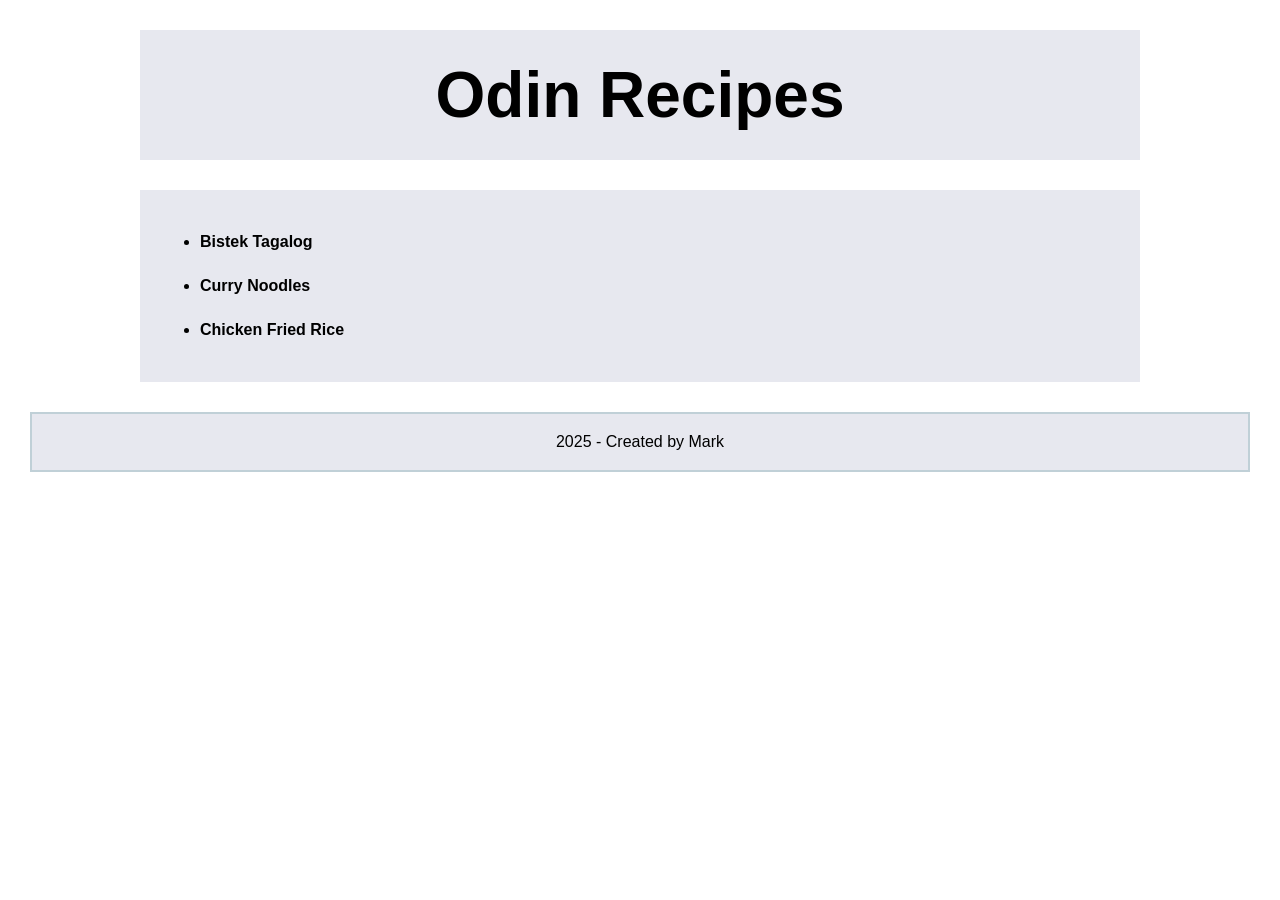
<file: index.html>
<!DOCTYPE html>
  <html lang="en">
    <head>
      <meta charset="UTF-8">
      <title>Odin Recipes</title>
      <link rel="stylesheet" href="./styles/main.css">
    </head>
    <body>
      <header>
        <div class="wrapper">
          <h1>Odin Recipes</h1>
        </div>
      </header>

      <main>
        <div class="wrapper">
          <section>
            <ul>
              <li><a href="./recipes/bistek-tagalog.html">Bistek Tagalog</a></li>
              <li><a href="./recipes/curry-noodles.html">Curry Noodles</a></li>
              <li><a href="./recipes/fried-rice.html">Chicken Fried Rice</a></li>
            </ul>
          </section>
        </div>
      </main>

      <footer>
        <p>2025 - Created by Mark</p>
      </footer>
    </body>
  </html>
</file>
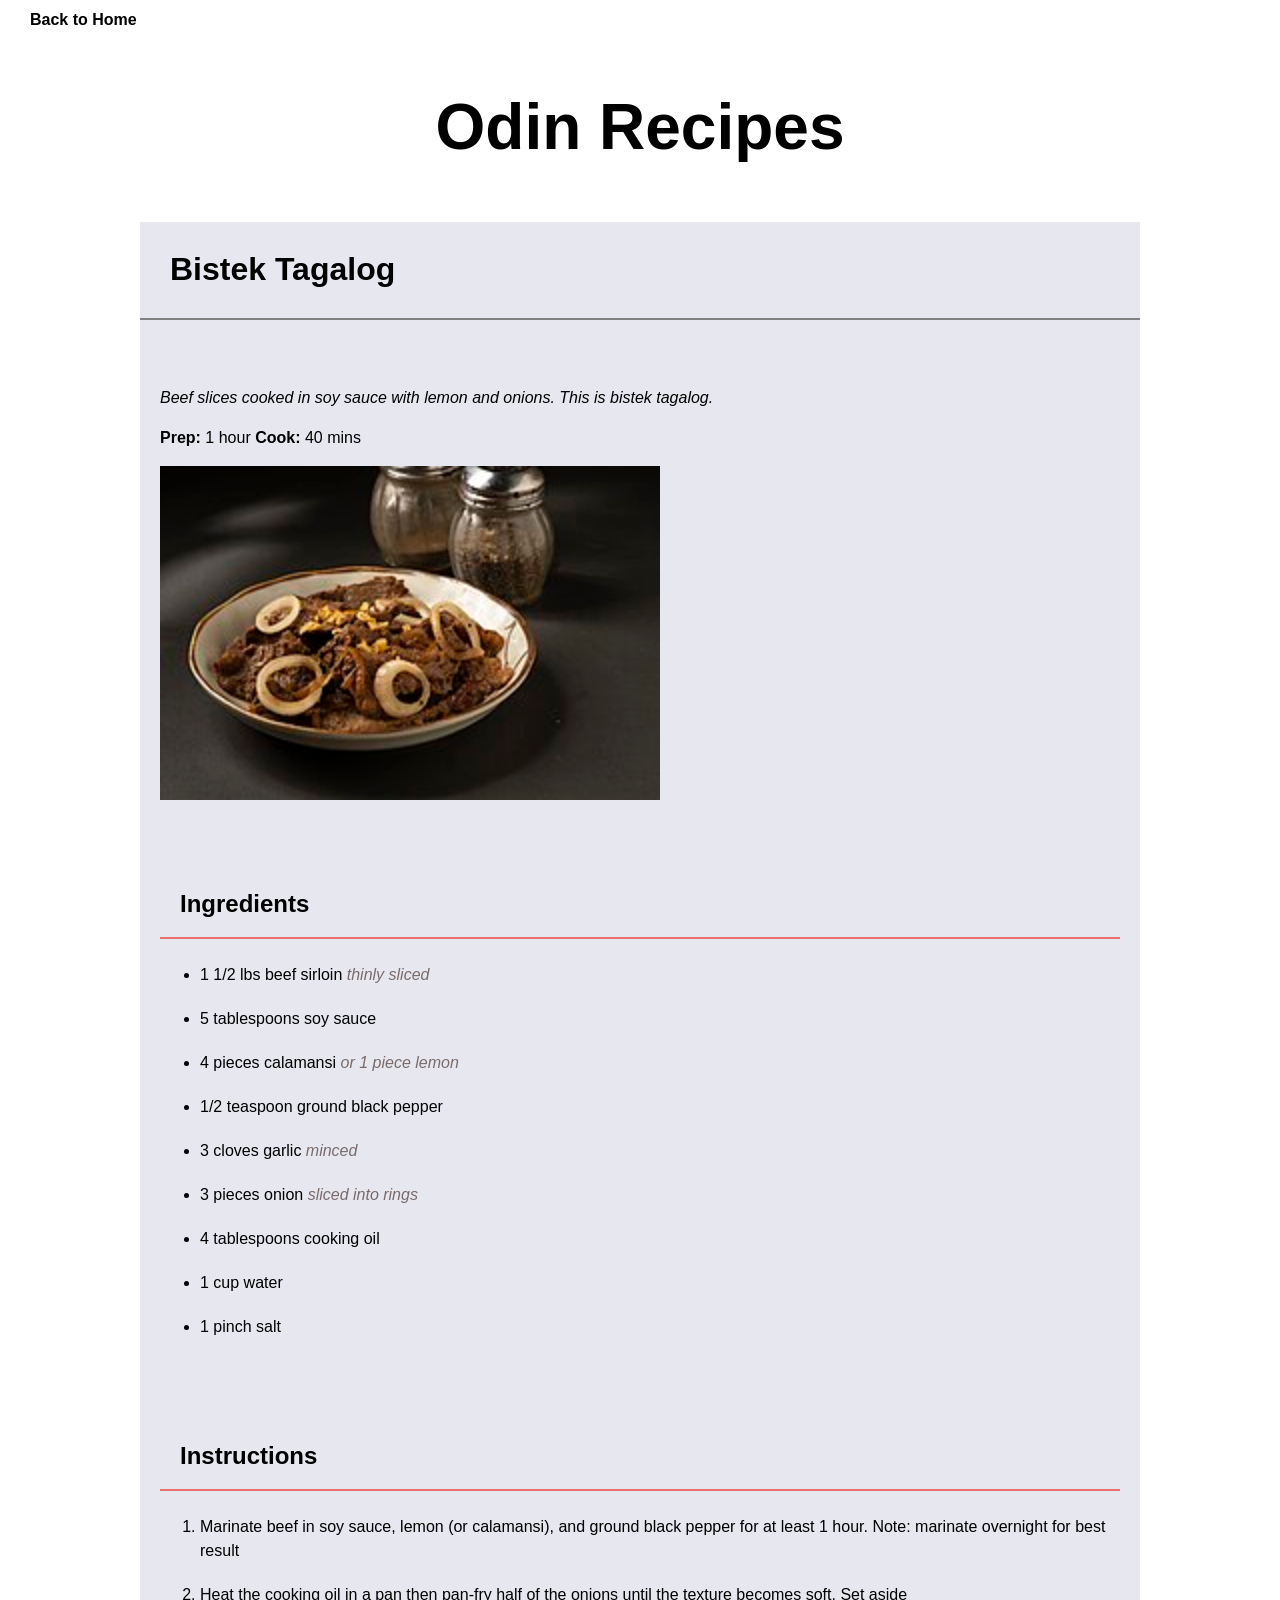
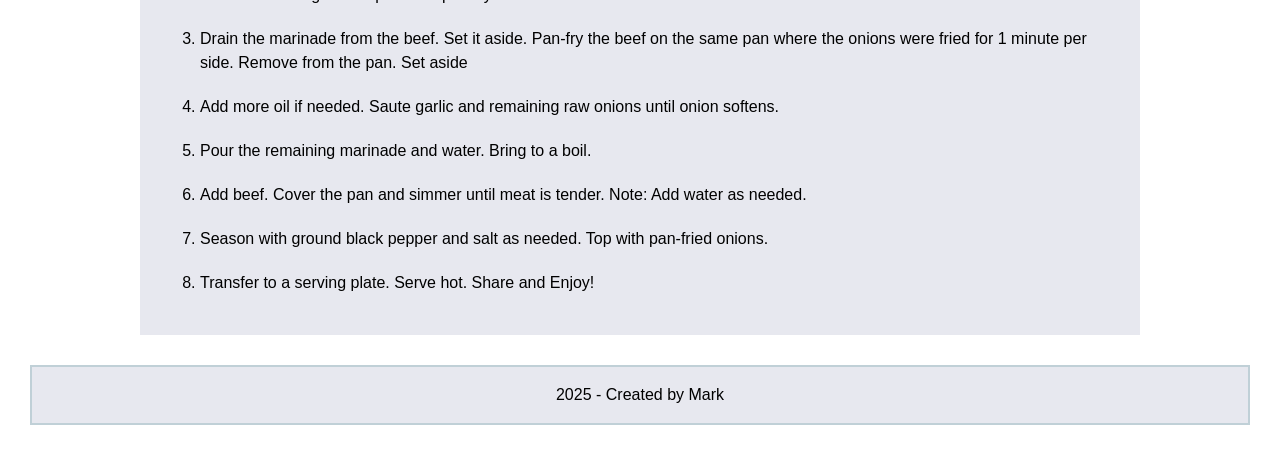
<file: recipes/bistek-tagalog.html>
<!DOCTYPE html>
  <html lang="en">
    <head>
      <meta charset="UTF-8">
      <title>Odin Recipes | Bistek Tagalog</title>
      <link rel="stylesheet" href="../styles/main.css">
    </head>
    <body>
      <header>
        <a href="../index.html">Back to Home</a>
        <h1>Odin Recipes</h1>
      </header>
      <main>
        <div class="wrapper">
          <h2>Bistek Tagalog</h2>
          <section>
            <p><i>Beef slices cooked in soy sauce with lemon and onions. This is bistek tagalog.</i></p>
            <p><b>Prep: </b>1 hour <b>Cook: </b>40 mins</p>
            <img src="../images/bistek.jpg" alt="bistek tagalog served in a bowl with a ground pepper cointainer at the back"
              width="500">
          </section>
          <section>
            <h3>Ingredients</h3>
            <ul>
              <li>1 1/2 lbs beef sirloin <em>thinly sliced</em></li>
              <li>5 tablespoons soy sauce</li>
              <li>4 pieces calamansi <em>or 1 piece lemon</em></li>
              <li>1/2 teaspoon ground black pepper</li>
              <li>3 cloves garlic <em>minced</em></li>
              <li>3 pieces onion <em>sliced into rings</em></li>
              <li>4 tablespoons cooking oil</li>
              <li>1 cup water</li>
              <li>1 pinch salt</li>
            </ul>
          </section>
          <section>
            <h3>Instructions</h3>
            <ol>
              <li>Marinate beef in soy sauce, lemon (or calamansi), and ground black pepper for at least 1 hour. Note:
                marinate overnight for best result</li>
              <li>Heat the cooking oil in a pan then pan-fry half of the onions until the texture becomes soft. Set aside</li>
              <li>Drain the marinade from the beef. Set it aside. Pan-fry the beef on the same pan where the onions were fried
                for 1 minute per side. Remove from the pan. Set aside</li>
              <li>Add more oil if needed. Saute garlic and remaining raw onions until onion softens.</li>
              <li>Pour the remaining marinade and water. Bring to a boil.</li>
              <li>Add beef. Cover the pan and simmer until meat is tender. Note: Add water as needed.</li>
              <li>Season with ground black pepper and salt as needed. Top with pan-fried onions.</li>
              <li>Transfer to a serving plate. Serve hot. Share and Enjoy!</li>
            </ol>
          </section>
        </div>
      </main>
      <footer>
        <p>2025 - Created by Mark</p>
      </footer>
    </body>
  </html>
</file>
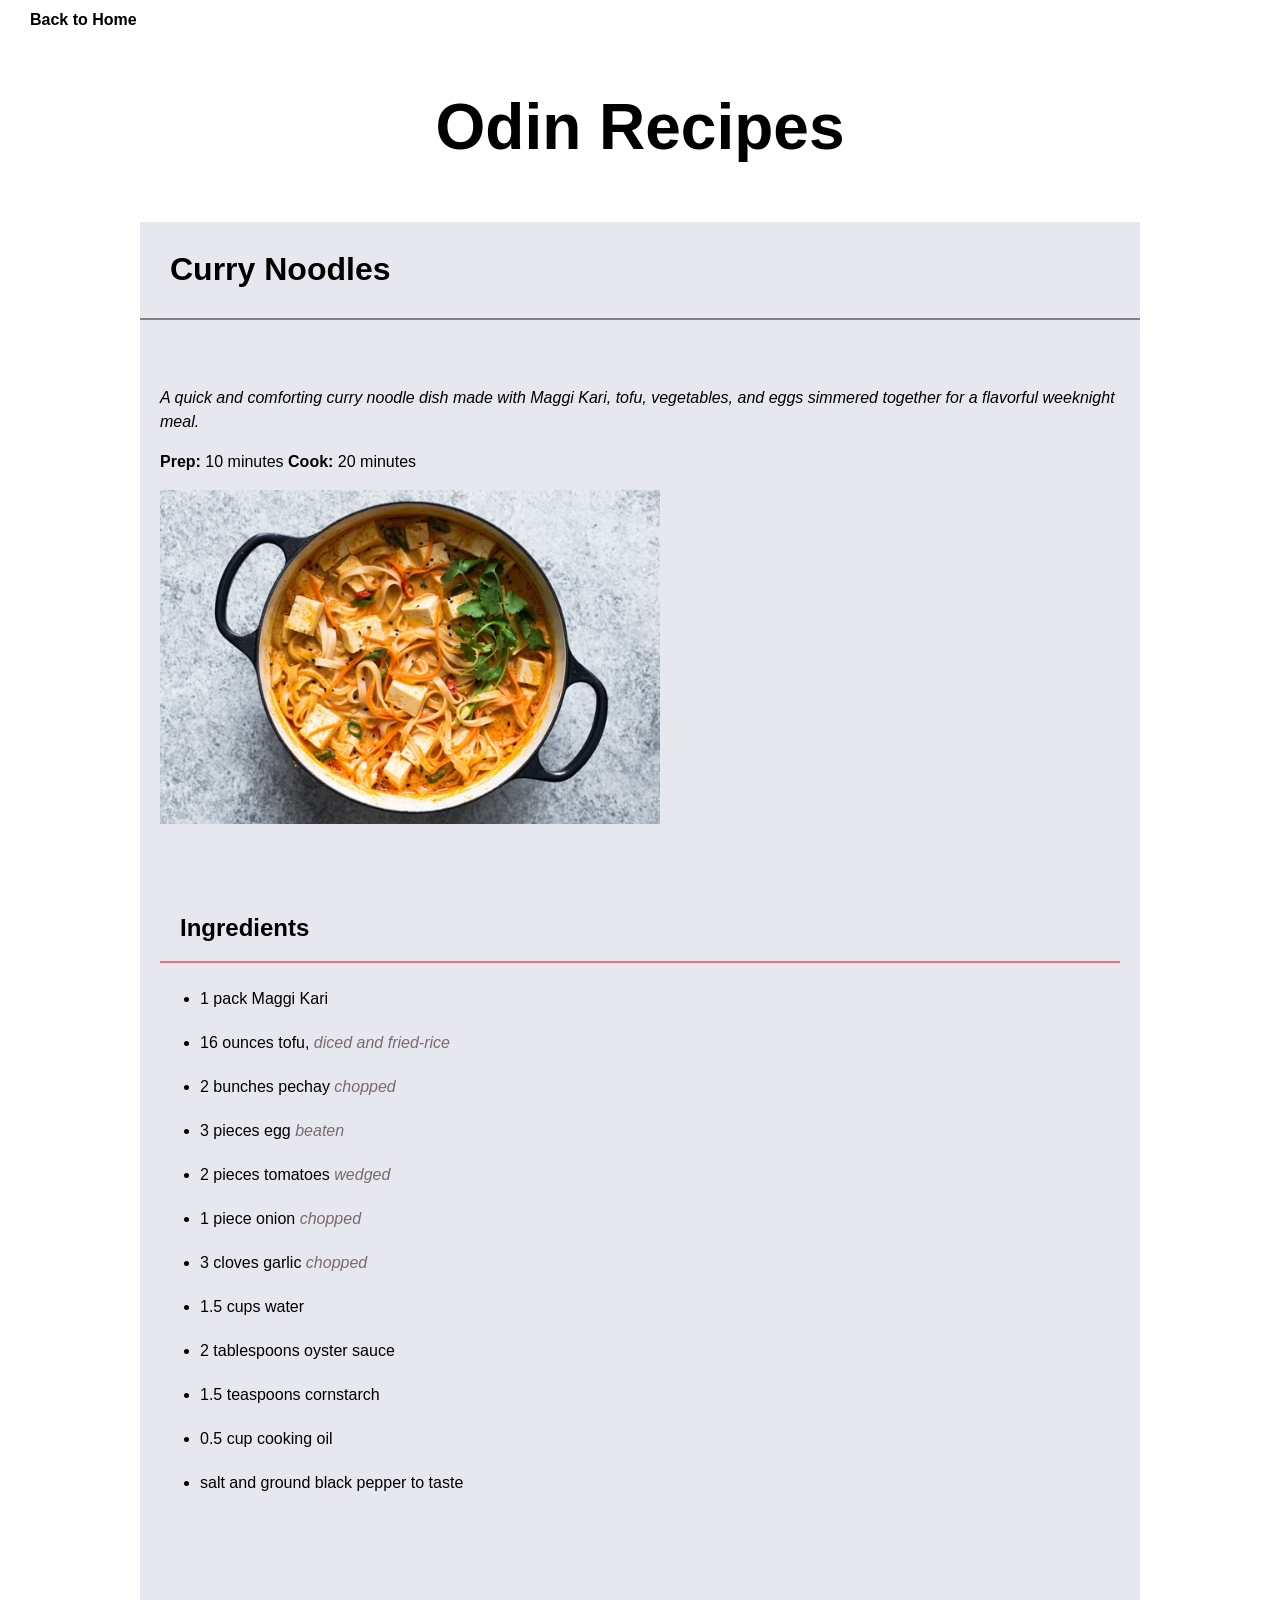
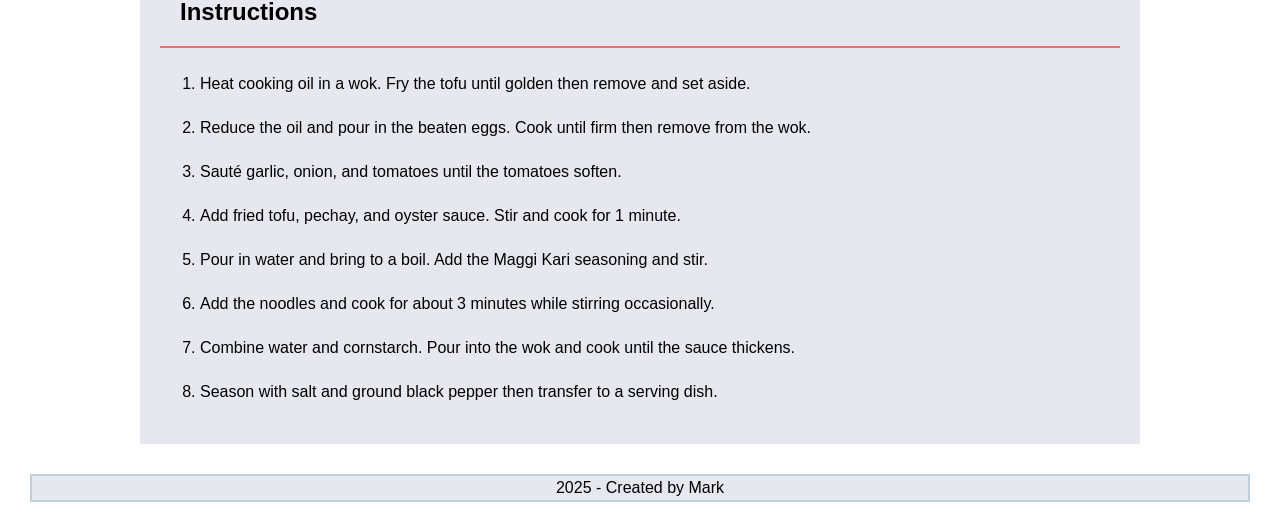
<file: recipes/curry-noodles.html>
<!DOCTYPE html>
  <html lang="en">
    <head>
      <meta charset="UTF-8">
      <title>Odin Recipes | Curry Noodles</title>
      <link rel="stylesheet" href="../styles/main.css">
    </head>
    <body>
      <header>
        <a href="../index.html">Back to Home</a>
        <h1>Odin Recipes</h1>
      </header>
      <main>
        <div class="wrapper">
          <h2>Curry Noodles</h2>
          <section>
            <p><i>A quick and comforting curry noodle dish made with Maggi Kari, tofu, vegetables, and eggs simmered together for a flavorful weeknight meal.</i></p>
            <p><b>Prep: </b> 10 minutes <b>Cook: </b> 20 minutes</p>
            <img src="../images/currynoodles.jpg" alt="overhead angle of curry noodles in a black casserole" width="500">
          </section>
          <section>
            <h3>Ingredients</h3>
            <ul>
              <li>1 pack Maggi Kari</li>
              <li>16 ounces tofu, <em>diced and fried-rice</em></li>
              <li>2 bunches pechay <em>chopped</em></li>
              <li>3 pieces egg <em>beaten</em></li>
              <li>2 pieces tomatoes <em>wedged</em></li>
              <li>1 piece onion <em>chopped</em></li>
              <li>3 cloves garlic <em>chopped</em></li>
              <li>1.5 cups water</li>
              <li>2 tablespoons oyster sauce</li>
              <li>1.5 teaspoons cornstarch</li>
              <li>0.5 cup cooking oil</li>
              <li>salt and ground black pepper to taste</li>
            </ul>
          </section>
          <section>
            <h3>Instructions</h3>
            <ol>
              <li>Heat cooking oil in a wok. Fry the tofu until golden then remove and set aside.</li>
              <li>Reduce the oil and pour in the beaten eggs. Cook until firm then remove from the wok.</li>
              <li>Sauté garlic, onion, and tomatoes until the tomatoes soften.</li>
              <li>Add fried tofu, pechay, and oyster sauce. Stir and cook for 1 minute.</li>
              <li>Pour in water and bring to a boil. Add the Maggi Kari seasoning and stir.</li>
              <li>Add the noodles and cook for about 3 minutes while stirring occasionally.</li>
              <li>Combine water and cornstarch. Pour into the wok and cook until the sauce thickens.</li>
              <li>Season with salt and ground black pepper then transfer to a serving dish.</li>
            </ol>
          </section>
        </div>
      </main>
      <footer>2025 - Created by Mark</footer>
    </body>
  </html>
</file>
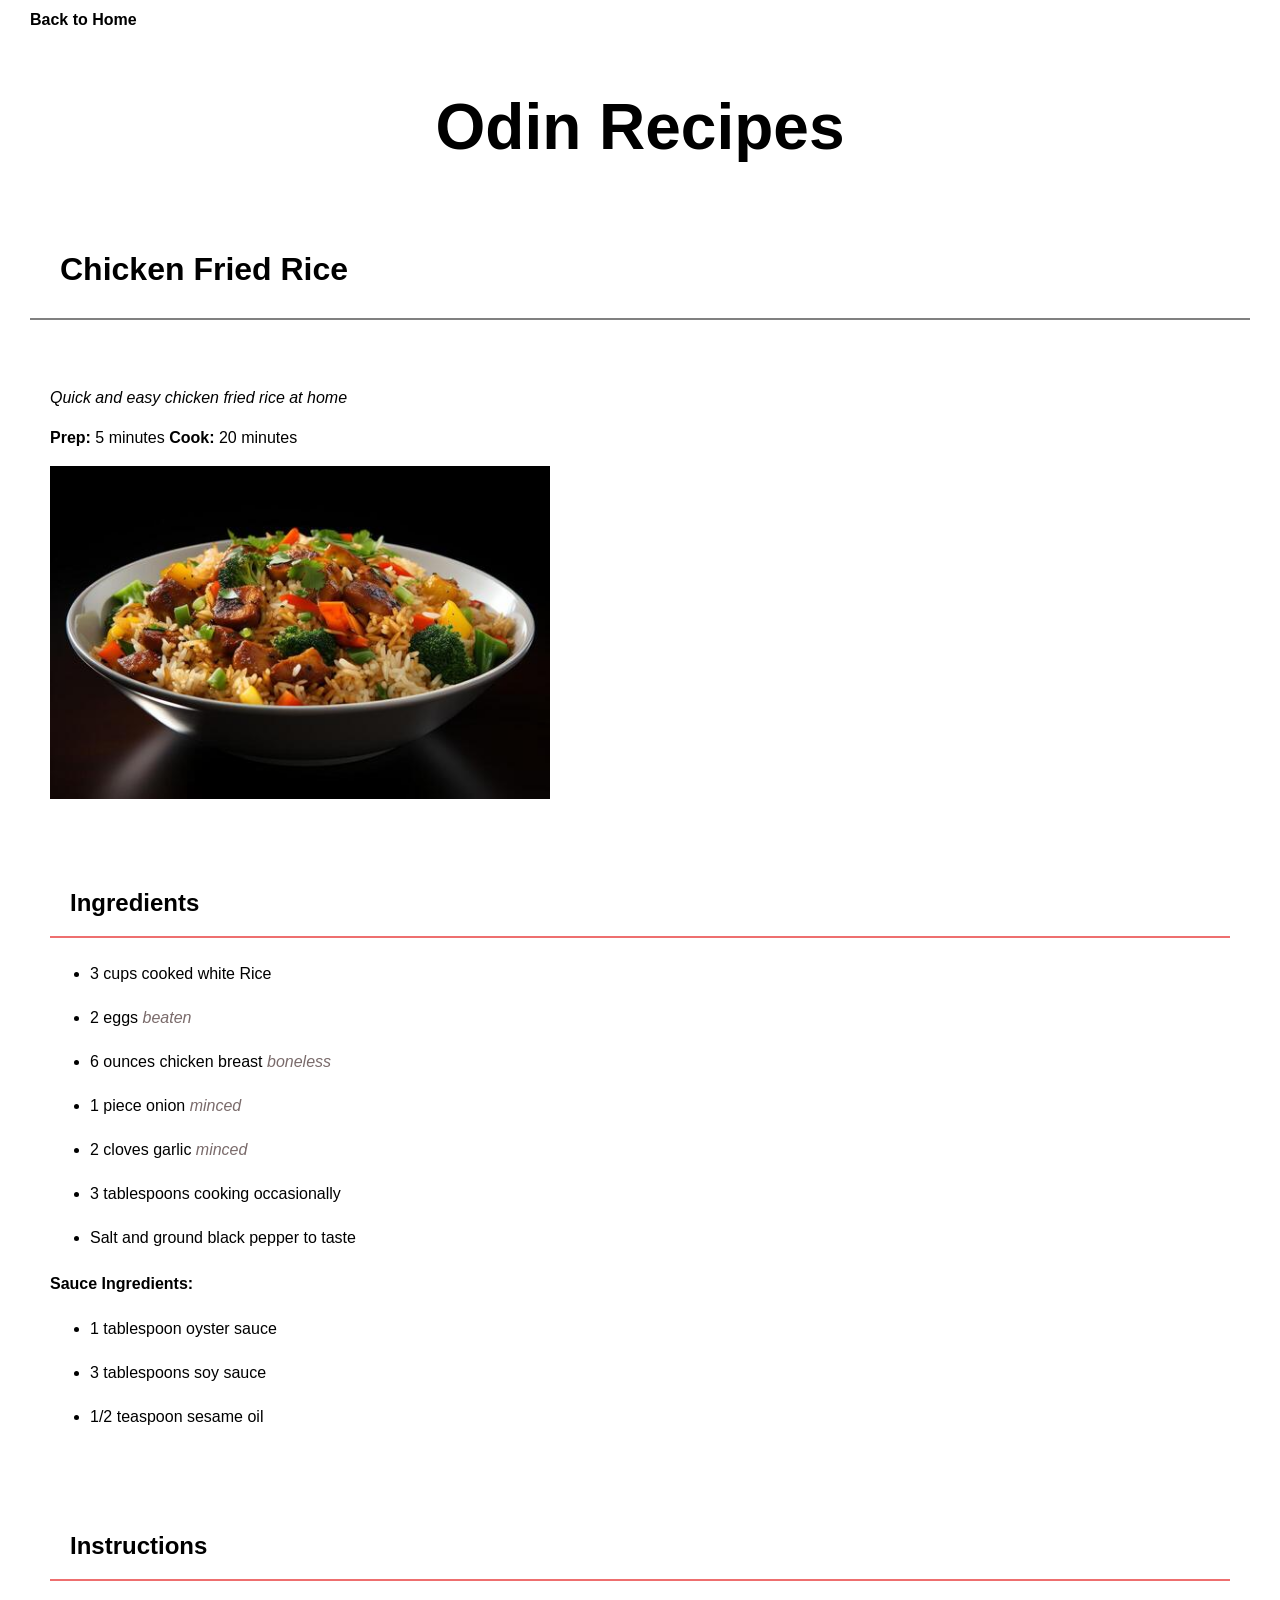
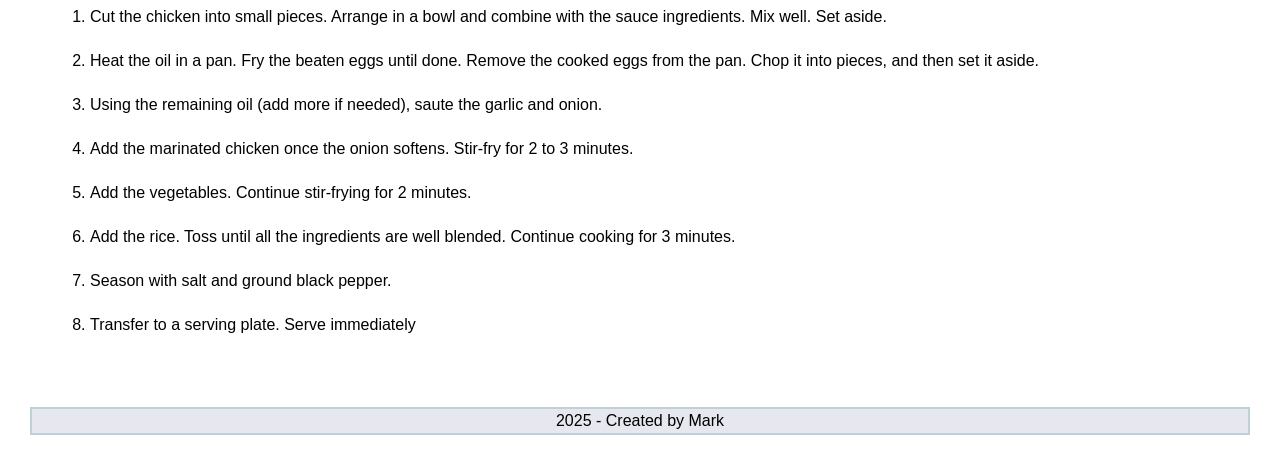
<file: recipes/fried-rice.html>
<!DOCTYPE html>
  <html lang="en">
    <head>
      <meta charset="UTF-8">
      <title>Odin Recipes | Chicken Fried Rice</title>
      <link rel="stylesheet" href="../styles/main.css">
    </head>
    <body>
      <header>
        <a href="../index.html">Back to Home</a>
        <h1>Odin Recipes</h1>
      </header>
      <main>
        <h2>Chicken Fried Rice</h2>
        <section>
          <p><i>Quick and easy chicken fried rice at home</i></p>
          <p><b>Prep: </b>5 minutes <b>Cook: </b>20 minutes</p>
          <img src="../images/friedrice.jpg" alt="chicken fried rice served in a bowl" width="500">
        </section>

        <section>
          <h3>Ingredients</h3>
          <ul>
            <li>3 cups cooked white Rice</li>
            <li>2 eggs <em>beaten</em></li>
            <li>6 ounces chicken breast <em>boneless</em></li>
            <li>1 piece onion <em>minced</em></li>
            <li>2 cloves garlic <em>minced</em></li>
            <li>3 tablespoons cooking occasionally</li>
            <li>Salt and ground black pepper to taste</li>
          </ul>

          <h4>Sauce Ingredients: </h4>
          <ul>
            <li>1 tablespoon oyster sauce</li>
            <li>3 tablespoons soy sauce</li>
            <li>1/2 teaspoon sesame oil</li>
          </ul>
        </section>

        <section>
          <h3>Instructions</h3>
          <ol>
            <li>Cut the chicken into small pieces. Arrange in a bowl and combine with the sauce ingredients. Mix well. Set aside.</li>
            <li>Heat the oil in a pan. Fry the beaten eggs until done. Remove the cooked eggs from the pan. Chop it into pieces, and then set it aside.</li>
            <li>Using the remaining oil (add more if needed), saute the garlic and onion.</li>
            <li>Add the marinated chicken once the onion softens. Stir-fry for 2 to 3 minutes.</li>
            <li>Add the vegetables. Continue stir-frying for 2 minutes.</li>
            <li>Add the rice. Toss until all the ingredients are well blended. Continue cooking for 3 minutes.</li>
            <li>Season with salt and ground black pepper.</li>
            <li>Transfer to a serving plate. Serve immediately</li>
          </ol>
        </section>
      </main>
      <footer>2025 - Created by Mark</footer>
    </body>
  </html>
</file>
<file: styles/main.css>
* {
  box-sizing: border-box;
}

body {
  font-family: sans-serif;
  line-height: 1.5;
  margin-inline: 30px;
}

h1 {
  text-align: center;
  font-size: 4rem;
  line-height: 1.1;
  margin-block: 30px;
  padding: 30px;
}

h2 {
  font-size: 2rem;
  border-block-end: 2px solid gray;
  line-height: 1.1;
  margin-block: 30px;
  padding: 30px;
}

h3 {
  font-size: 1.5rem;
  border-block-end: 2px solid rgb(238, 111, 111);
  line-height: 1.1;
  padding: 20px;
}

em {
  color: rgb(122, 107, 107);
}


li {
  margin-block: 20px;
}

section {
  padding: 20px;
}

.wrapper {
  background-color: rgb(231, 232, 239);
  max-inline-size: 1000px;
  margin: auto;
}


a {
  text-decoration: none;
  color: black;
  font-weight: bold;
}

a:hover,
a:focus-visible {
  color: rgb(206, 119, 27);
}

footer {
  background-color: rgb(231, 232, 239);
  text-align: center;
  margin-block: 30px;
  border: 2px solid rgb(192, 208, 215);
}
</file>
